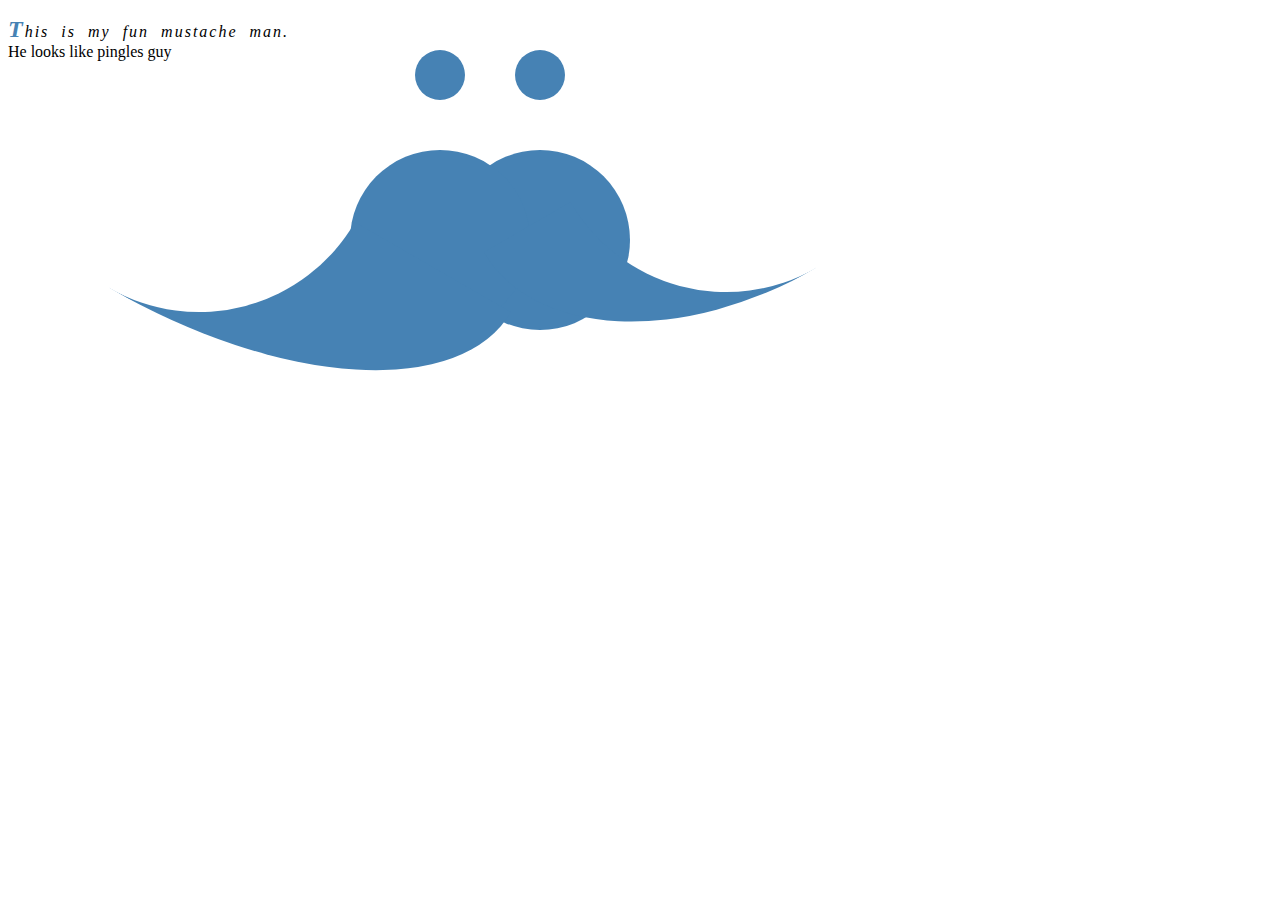
<file: mastuache/index.html>
<!DOCTYPE html>
<html lang="en" dir="ltr">
  <head>
    <meta charset="utf-8">
    <title>Mustache</title>
  </head>
  <body>
    <p>This is my fun mustache man. <br>
    He looks like pingles guy </p>

    <div class="eyes">

    </div>

    <div class="mustache">

    </div>
    <link rel="stylesheet" href="css/main.css">
  </body>
</html>
</file>
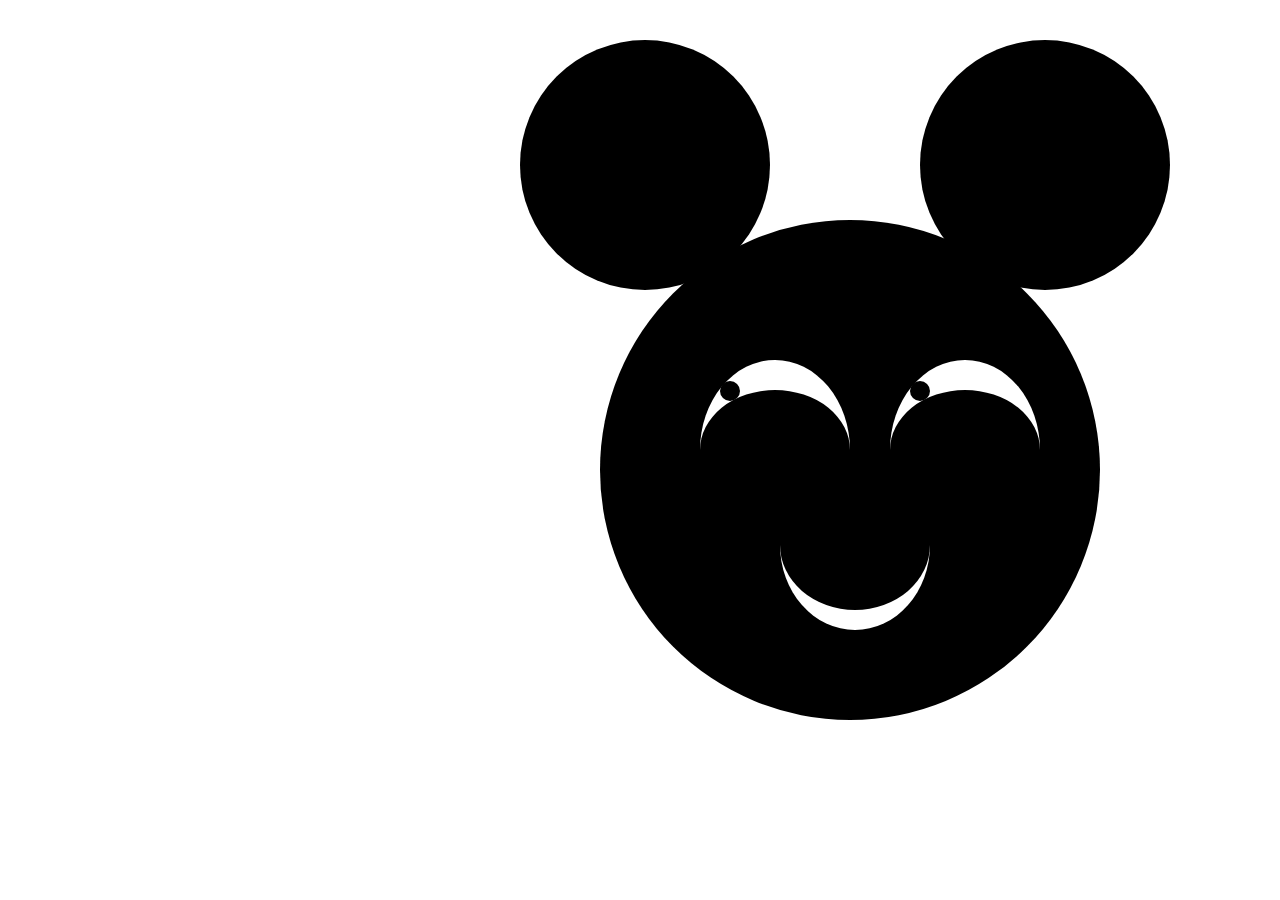
<file: mickey/index.html>
<!DOCTYPE html>
<html lang="en" dir="ltr">
  <head>
    <meta charset="utf-8">
    <title>Mickey Mouse</title>
  </head>
  <body>

    <div class="ears">

    </div>

    <!-- <div class="face">

    </div> -->

    <div class="left_eye">

    </div>

    <div class="right_eye">

    </div>

    <div class="mouth">

    </div>

    <div class="eyeball">

    </div>

<link rel="stylesheet" href="css/main.css">
  </body>
</html>
</file>
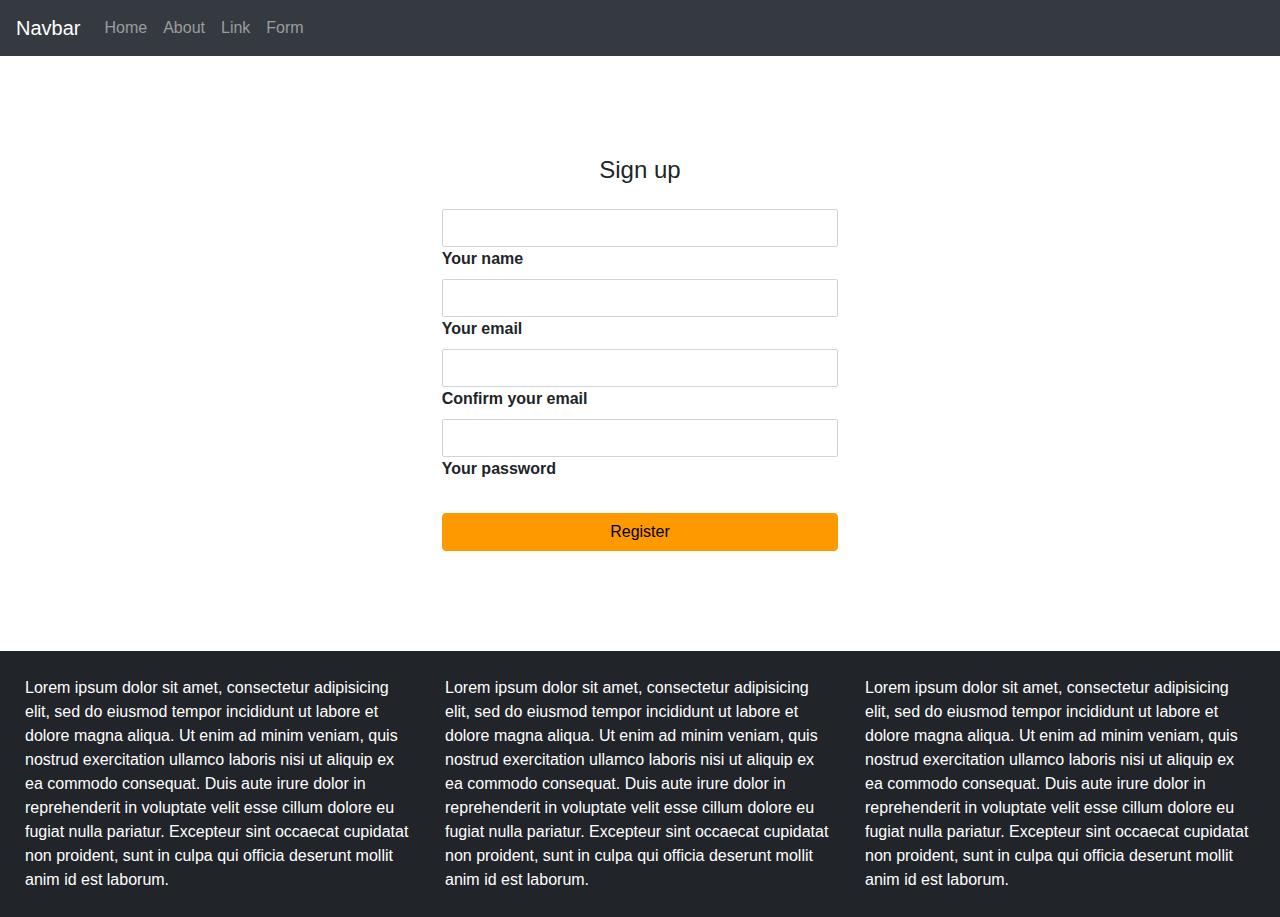
<file: bootstrap_sample/html/form.html>
<!DOCTYPE html>
<html lang="en" dir="ltr">
  <head>
    <meta charset="utf-8">
    <title>Form</title>
  </head>
  <body>

    <div class="row"> <!--start of nav row-->
      <div class="col-md-12">
        <header>
          <nav class="navbar navbar-expand-md bg-dark navbar-dark">
  <!-- Brand -->
  <a class="navbar-brand" href="#">Navbar</a>

  <!-- Toggler/collapsibe Button -->
  <button class="navbar-toggler" type="button" data-toggle="collapse" data-target="#collapsibleNavbar">
    <span class="navbar-toggler-icon"></span>
  </button>

  <!-- Navbar links -->
  <div class="collapse navbar-collapse" id="collapsibleNavbar">
    <ul class="navbar-nav">
      <li class="nav-item">
        <a class="nav-link" href="../index.html">Home</a>
      </li>
      <li class="nav-item">
        <a class="nav-link" href="about.html">About</a>
      </li>
      <li class="nav-item">
        <a class="nav-link" href="link.html">Link</a>
      </li>
      <li class="nav-item">
        <a class="nav-link" href="form.html">Form</a>
      </li>
    </ul>
  </div>
</nav>
        </header>
      </div>
    </div> <!-- end of nav row-->

    <main> <!--start of main-->
      <container> <!--start of container-->
        <div class="row extra-margin">
          <div class="col-md-4 offset-md-4">

<!-- Material form register -->
<form class="extra-margin">
    <p class="h4 text-center mb-4">Sign up</p>

    <!-- Material input text -->
    <div class="md-form">
        <i class="fa fa-user prefix grey-text"></i>
        <input type="text" id="materialFormRegisterNameEx" class="form-control">
        <label for="materialFormRegisterNameEx">Your name</label>
    </div>

    <!-- Material input email -->
    <div class="md-form">
        <i class="fa fa-envelope prefix grey-text"></i>
        <input type="email" id="materialFormRegisterEmailEx" class="form-control">
        <label for="materialFormRegisterEmailEx">Your email</label>
    </div>

    <!-- Material input email -->
    <div class="md-form">
        <i class="fa fa-exclamation-triangle prefix grey-text"></i>
        <input type="email" id="materialFormRegisterConfirmEx" class="form-control">
        <label for="materialFormRegisterConfirmEx">Confirm your email</label>
    </div>

    <!-- Material input password -->
    <div class="md-form">
        <i class="fa fa-lock prefix grey-text"></i>
        <input type="password" id="materialFormRegisterPasswordEx" class="form-control">
        <label for="materialFormRegisterPasswordEx">Your password</label>
    </div>

    <div class="text-center mt-4">
        <button class="btn btn-primary" type="submit">Register</button>
    </div>
</form>
<!-- Material form register -->



            <!--end of form-->

          </div>
        </div>
      </container> <!--end of container-->
    </main> <!-- end of main-->



    <footer>
      <div class="row">
        <div class="col-md-4">
          Lorem ipsum dolor sit amet, consectetur adipisicing elit, sed do eiusmod tempor incididunt ut labore et dolore magna aliqua. Ut enim ad minim veniam, quis nostrud exercitation ullamco laboris nisi ut aliquip ex ea commodo consequat. Duis aute irure dolor in reprehenderit in voluptate velit esse cillum dolore eu fugiat nulla pariatur. Excepteur sint occaecat cupidatat non proident, sunt in culpa qui officia deserunt mollit anim id est laborum.
        </div>
        <div class="col-md-4">
          Lorem ipsum dolor sit amet, consectetur adipisicing elit, sed do eiusmod tempor incididunt ut labore et dolore magna aliqua. Ut enim ad minim veniam, quis nostrud exercitation ullamco laboris nisi ut aliquip ex ea commodo consequat. Duis aute irure dolor in reprehenderit in voluptate velit esse cillum dolore eu fugiat nulla pariatur. Excepteur sint occaecat cupidatat non proident, sunt in culpa qui officia deserunt mollit anim id est laborum.
        </div>
        <div class="col-md-4">
          Lorem ipsum dolor sit amet, consectetur adipisicing elit, sed do eiusmod tempor incididunt ut labore et dolore magna aliqua. Ut enim ad minim veniam, quis nostrud exercitation ullamco laboris nisi ut aliquip ex ea commodo consequat. Duis aute irure dolor in reprehenderit in voluptate velit esse cillum dolore eu fugiat nulla pariatur. Excepteur sint occaecat cupidatat non proident, sunt in culpa qui officia deserunt mollit anim id est laborum.
        </div>
      </div>
    </footer>

    <!-- Bootstrap 4.1.0 CSS -->
    <link rel="stylesheet" href="https://maxcdn.bootstrapcdn.com/bootstrap/4.1.0/css/bootstrap.min.css">
    <!-- JQuery CDN -->
    <script src="https://ajax.googleapis.com/ajax/libs/jquery/3.3.1/jquery.min.js"></script>
    <!-- AJAX CDN -->
    <script src="https://cdnjs.cloudflare.com/ajax/libs/popper.js/1.14.0/umd/popper.min.js"></script>
    <!-- Bootstrap JS CDN -->
    <script src="https://maxcdn.bootstrapcdn.com/bootstrap/4.1.0/js/bootstrap.min.js"></script>
    <link rel="stylesheet" href="../css/main.css">

  </body>
</html>
</file>
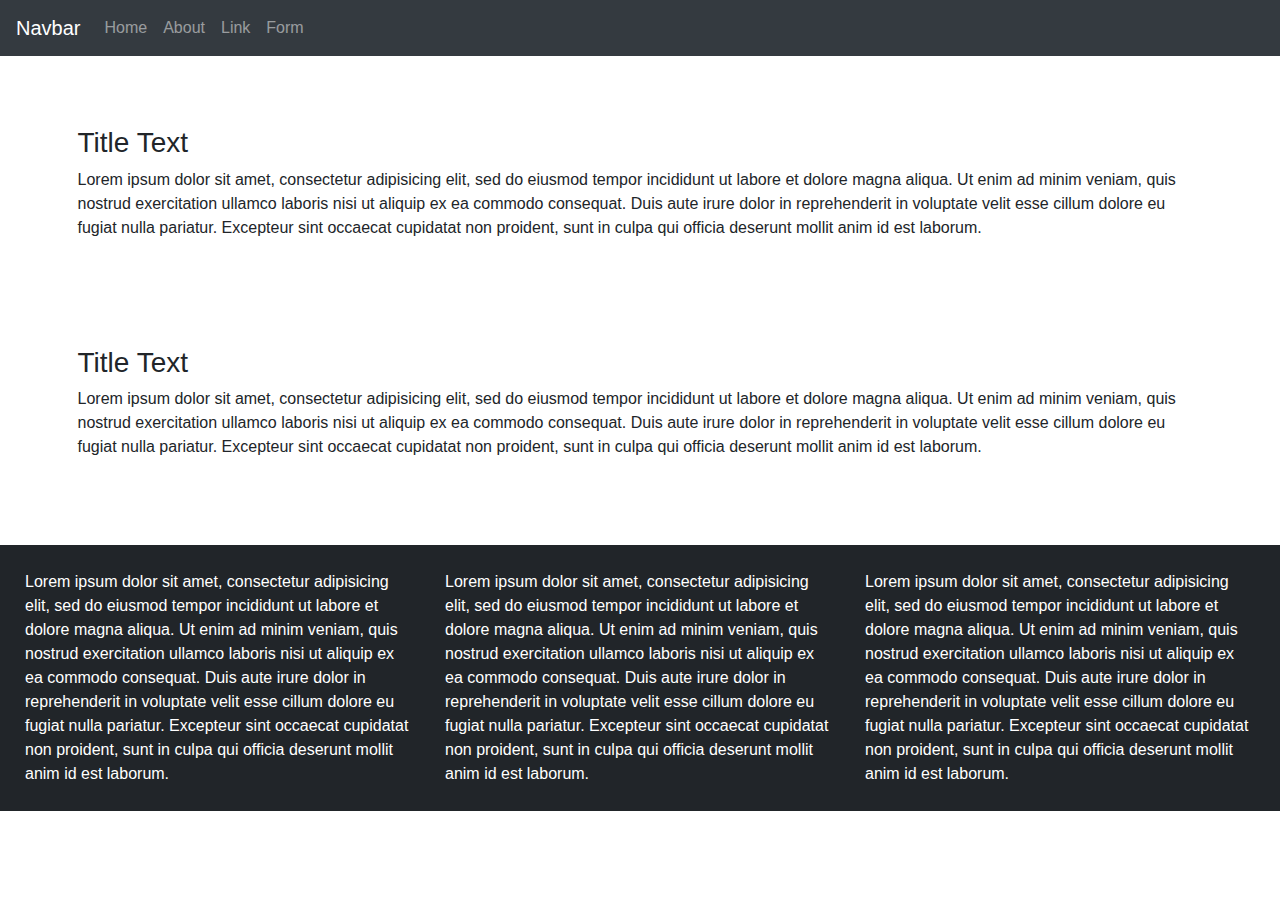
<file: bootstrap_sample/html/link.html>
<!DOCTYPE html>
<html lang="en" dir="ltr">
  <head>
    <meta charset="utf-8">
    <title>Link</title>
  </head>
  <body>

    <div class="row">
      <div class="col-md-12">
        <div class="header">

          <nav class="navbar navbar-expand-md bg-dark navbar-dark">
  <!-- Brand -->
  <a class="navbar-brand" href="#">Navbar</a>

  <!-- Toggler/collapsibe Button -->
  <button class="navbar-toggler" type="button" data-toggle="collapse" data-target="#collapsibleNavbar">
    <span class="navbar-toggler-icon"></span>
  </button>

  <!-- Navbar links -->
  <div class="collapse navbar-collapse" id="collapsibleNavbar">
    <ul class="navbar-nav">
      <li class="nav-item">
        <a class="nav-link" href="../index.html">Home</a>
      </li>
      <li class="nav-item">
        <a class="nav-link" href="about.html">About</a>
      </li>
      <li class="nav-item">
        <a class="nav-link" href="link.html">Link</a>
      </li>
      <li class="nav-item">
        <a class="nav-link" href="form.html">Form</a>
      </li>
    </ul>
  </div>
</nav>
        </div>
      </div>
    </div> <!--end of header row-->

    <main>
      <container>
        <div class="row extra-margin">
          <div class="col-md-12 center">
            <div>
              <h1 class="p_pad">Title Text</h1>
              <p class="p_pad">Lorem ipsum dolor sit amet, consectetur adipisicing elit, sed do eiusmod tempor incididunt ut labore et dolore magna aliqua. Ut enim ad minim veniam, quis nostrud exercitation ullamco laboris nisi ut aliquip ex ea commodo consequat. Duis aute irure dolor in reprehenderit in voluptate velit esse cillum dolore eu fugiat nulla pariatur. Excepteur sint occaecat cupidatat non proident, sunt in culpa qui officia deserunt mollit anim id est laborum.</p>
            </div>
          </div>
        </div>

        <div class="row extra-margin">
          <div class="col-md-12 center">
            <div>
              <h1 class="p_pad">Title Text</h1>
              <p class="p_pad">Lorem ipsum dolor sit amet, consectetur adipisicing elit, sed do eiusmod tempor incididunt ut labore et dolore magna aliqua. Ut enim ad minim veniam, quis nostrud exercitation ullamco laboris nisi ut aliquip ex ea commodo consequat. Duis aute irure dolor in reprehenderit in voluptate velit esse cillum dolore eu fugiat nulla pariatur. Excepteur sint occaecat cupidatat non proident, sunt in culpa qui officia deserunt mollit anim id est laborum.</p>
            </div>
          </div>
        </div>
      </container>
    </main>

    <footer>
      <div class="row">
        <div class="col-md-4">
          Lorem ipsum dolor sit amet, consectetur adipisicing elit, sed do eiusmod tempor incididunt ut labore et dolore magna aliqua. Ut enim ad minim veniam, quis nostrud exercitation ullamco laboris nisi ut aliquip ex ea commodo consequat. Duis aute irure dolor in reprehenderit in voluptate velit esse cillum dolore eu fugiat nulla pariatur. Excepteur sint occaecat cupidatat non proident, sunt in culpa qui officia deserunt mollit anim id est laborum.
        </div>
        <div class="col-md-4">
          Lorem ipsum dolor sit amet, consectetur adipisicing elit, sed do eiusmod tempor incididunt ut labore et dolore magna aliqua. Ut enim ad minim veniam, quis nostrud exercitation ullamco laboris nisi ut aliquip ex ea commodo consequat. Duis aute irure dolor in reprehenderit in voluptate velit esse cillum dolore eu fugiat nulla pariatur. Excepteur sint occaecat cupidatat non proident, sunt in culpa qui officia deserunt mollit anim id est laborum.
        </div>
        <div class="col-md-4">
          Lorem ipsum dolor sit amet, consectetur adipisicing elit, sed do eiusmod tempor incididunt ut labore et dolore magna aliqua. Ut enim ad minim veniam, quis nostrud exercitation ullamco laboris nisi ut aliquip ex ea commodo consequat. Duis aute irure dolor in reprehenderit in voluptate velit esse cillum dolore eu fugiat nulla pariatur. Excepteur sint occaecat cupidatat non proident, sunt in culpa qui officia deserunt mollit anim id est laborum.
        </div>
      </div>
    </footer>



    <!-- Bootstrap 4.1.0 CSS -->
    <link rel="stylesheet" href="https://maxcdn.bootstrapcdn.com/bootstrap/4.1.0/css/bootstrap.min.css">
    <!-- JQuery CDN -->
    <script src="https://ajax.googleapis.com/ajax/libs/jquery/3.3.1/jquery.min.js"></script>
    <!-- AJAX CDN -->
    <script src="https://cdnjs.cloudflare.com/ajax/libs/popper.js/1.14.0/umd/popper.min.js"></script>
    <!-- Bootstrap JS CDN -->
    <script src="https://maxcdn.bootstrapcdn.com/bootstrap/4.1.0/js/bootstrap.min.js"></script>
    <link rel="stylesheet" href="../css/main.css">


  </body>
</html>
</file>
<file: mastuache/css/main.css>
@import "eyes.css"; /*import*/

p::first-letter{
  font-weight: bold;
  font-size: 150%;
  font-family: cursive;
  color: steelblue;
}

p::first-line{
  font-style: italic;
  letter-spacing: 2px;
  word-spacing: 6px;
}
.mustache{
  width: 180px;
  height:180px;
  color:steelblue;
  /* background-color: currentColor; */
  position: absolute;
  top:0px;
  left:0px;

  box-shadow:
  350px 150px 0 0 currentColor,
  450px 150px 0 0 currentColor;

  border-radius: 100%;
}
.mustache::before{
  width:180px;
  height:180px;
  content:""; /*necessary to show before psudo class*/
  /*background-color: red;*/
  position: absolute;
  top:120px;
  left:220px;
  border-bottom: 180px solid currentColor;
  border-radius: 0 0 0 100%;
  transform:rotate(-60deg);
}

.mustache::after{
  width:180px;
  height:180px;
  content:""; /*necessary to show before psudo class*/
  /*background-color: red;*/
  position: absolute;
  top:120px;
  left:560px;
  border-bottom: 100px solid currentColor;
  border-radius: 0 0 100% 0;
  transform:rotate(60deg);
}

.eyes{
  color: steelblue;
}
</file>
<file: mickey/css/main.css>
@import "eyes.css";
.ears{

  width: 250px;
  height:250px;
  color:black;
  /*background-color: red;*/
  position: absolute;
  top:20px;
  left:20px;
  box-shadow:
  500px 20px 0 0 currentColor,
  900px 20px 0 0 currentColor;
  border-radius: 100%;
}

.ears::before{
  width: 500px;
  height:500px;
  content:"";
  color:black;
  /*background-color: red;*/
  position: absolute;
  top:0px;
  left:0px;
  box-shadow:
  580px 200px 0 0 currentColor;
  border-radius: 100%;
}
</file>
<file: bootstrap_sample/css/main.css>
.center{
  display:block;
  margin:20px auto;
}

.extra-margin{
  margin:50px 0px;
}

footer{
  background-color: #212529;
  color: white;
  padding: 25px;
}

.pic-text{
  padding-top: 35px;
}

figcaption{
  text-align: center;
}

.p_pad{
  display: block;
  padding-left: 5%;
  padding-right:5%;
}

.btn-primary{
  color: black;
  background-color: #ff9900;
  border-color: #ff9900;
  width:100%;
}

.form-control{
  border-radius: 2px;
}

h1{
  display: inline;
  font-weight: 400;
  font-size: 28px;
  line-height:1.2;
}

.sign_in_block{
  border-style: solid;
  border-width: 1px;
  border-radius: 5px;
  border-color: rgba(61, 60, 59, 0.5);
  height: auto;
  width: auto;
  padding:15px;
}

label{
  font-weight: bold;
}

.a-divider{
content: "";
width: 100%;
background-color: transparent;
display: block;
height: 1px;
border-top: 1px solid #e7e7e7;
position: absolute;
top: 50%;
margin-top: -1px;
z-index: 1;
}

h5 {
   width: 100%;
   text-align: center;
   border-bottom: 1px solid #000;
   line-height: 0.1em;
   margin: 10px 0 20px;
}

h5 span {
    background:#fff;
    padding:0 10px;
}

.bi{
  background-color: white;
  color: black;
}

f1{
  float: left;
}
.card{
  margin:25px;
  padding:10px;
  box-shadow: 0px 0px 5px 0px;
  color:grey;
}

.card-subtitle{
  font-style: italic;
  padding-bottom: 15px;
}
</file>
